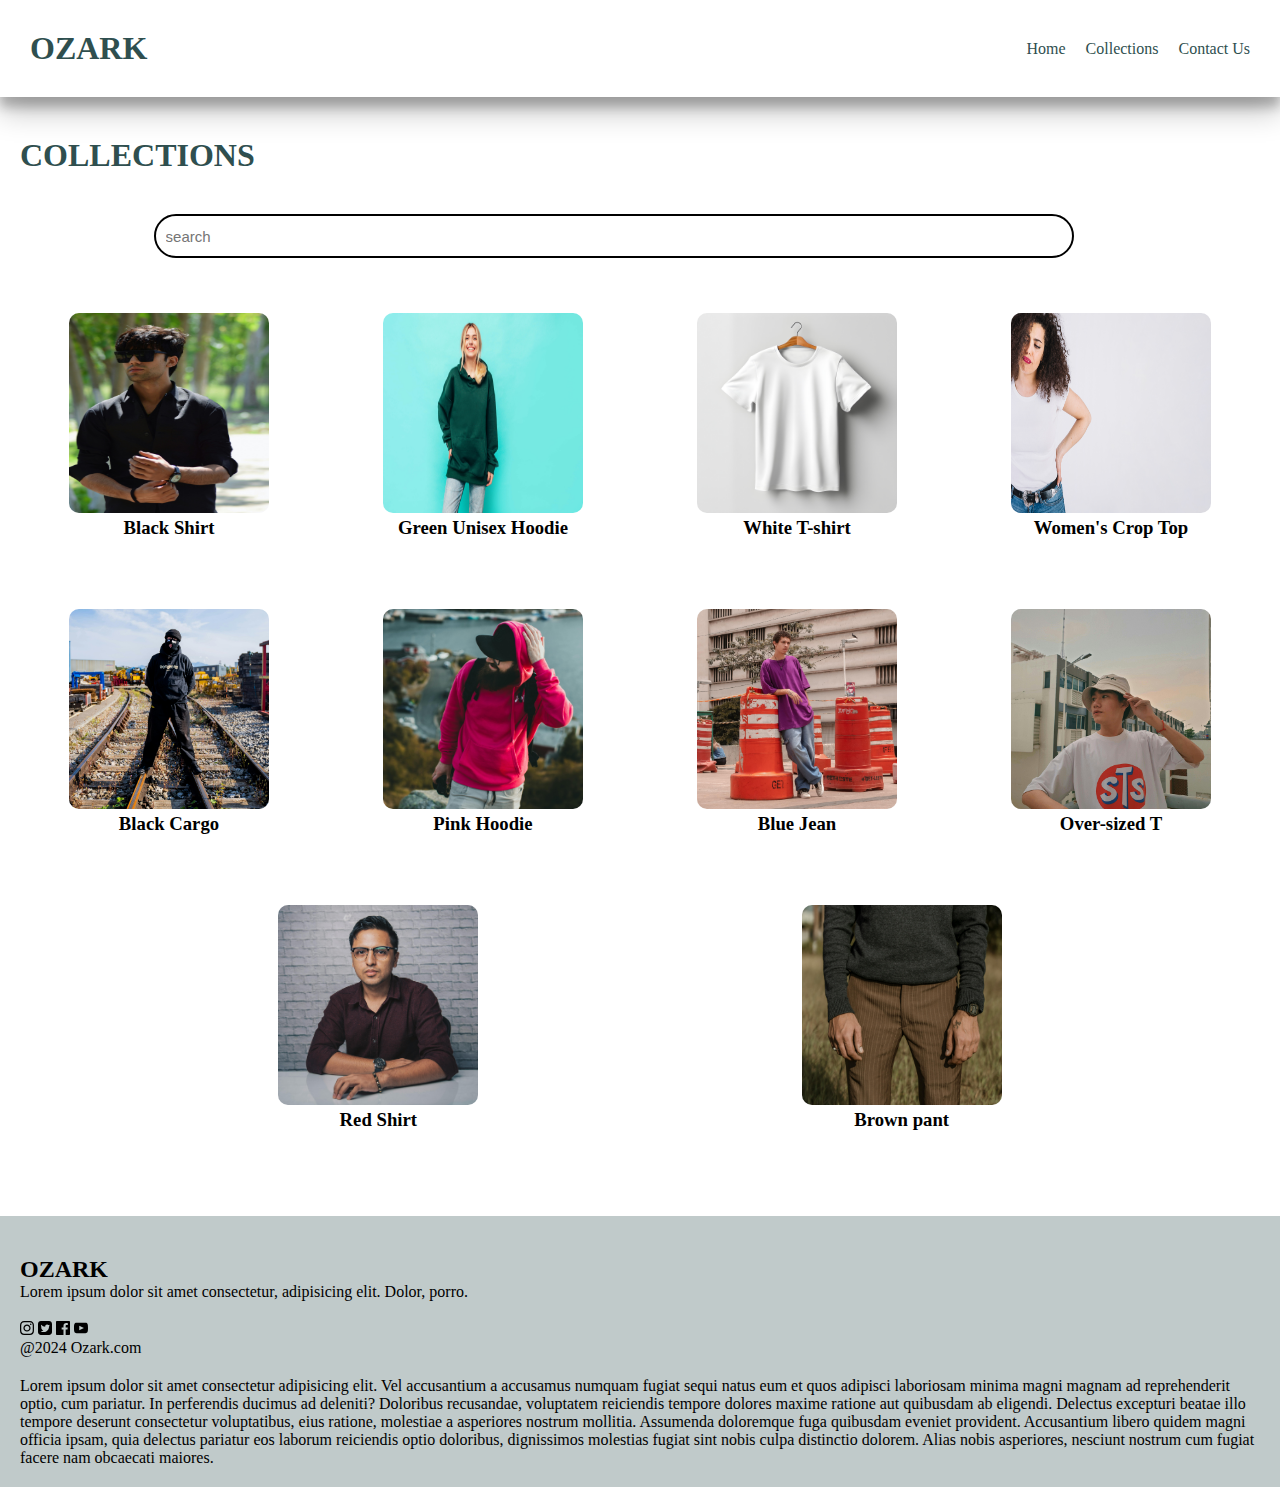
<file: index.html>
<!DOCTYPE html>
<html lang="en">
<head>
    <meta charset="UTF-8">
    <meta name="viewport" content="width=device-width, initial-scale=1.0">
    <link rel="icon" href="./images/logo.jpg" />
    <title>ozark</title>
    <link rel="preconnect" href="https://fonts.googleapis.com">
    <link rel="preconnect" href="https://fonts.gstatic.com" crossorigin>
    <link href="https://fonts.googleapis.com/css2?family=Bruno+Ace+SC&display=swap" rel="stylesheet">
    <link rel="stylesheet" href="styleoz.css">
    <link rel="stylesheet" href="https://cdnjs.cloudflare.com/ajax/libs/font-awesome/6.5.1/css/all.min.css" integrity="sha512-DTOQO9RWCH3ppGqcWaEA1BIZOC6xxalwEsw9c2QQeAIftl+Vegovlnee1c9QX4TctnWMn13TZye+giMm8e2LwA==" crossorigin="anonymous" referrerpolicy="no-referrer" />
</head>
<body>
    <nav class="nav-container">
        <h1 class="title"><a href="">OZARK</a></h1>
        <ul class="side-nav">
            <p><a href="">Home</a></p>
            <p><a href="index.html">Collections</a></p>
            <p><a href="contact.html">Contact Us</a></p>
        </ul>
        <div onclick="clickBar()" class="fa-solid fa-bars" id="bar"></div>
    </nav>
    <div class="left-nav">
        <div onclick="hideBar()" id="xmark"><p class="fa-solid fa-xmark" ></p></div>
        <p class="a"><a href="">Home</a></p>
        <p class="a"><a href="index.html">Collections</a></p>
        <p class="a"><a href="contact.html">Contact Us</a></p>
    </div>
    
    <h1 style="margin-top: 20px; padding: 20px; color: darkslategrey;">COLLECTIONS</h1>
    <div class="searchcontainer">
            <input onkeyup="dltElement()" class="searchbar" type="text" placeholder="search ">
            <i style="cursor: pointer;" id="glassicon" class="fa-solid fa-magnifying-glass"></i>
    </div>
    

    <div class="coll">
    <div class="collarrBoxes">
        <div>
            <img style="width: 200px; height: 200px;" src="./images/balckShirt.jpg">
            <h3>Black Shirt</h3>
        </div>
        <div>
            <img style="width: 200px; height: 200px;" src="./images/greenHoodie.jpg">
            <h3>Green Unisex Hoodie</h3>
        </div>
        <div>
            <img style="width: 200px; height: 200px;" src="./images/whiteTshirt.jpg">
            <h3>White T-shirt</h3>
        </div>
        <div>
            <img style="width: 200px; height: 200px;" src="./images/cropTop.jpg">
            <h3>Women's Crop Top</h3>
        </div>
        <div>
            <img style="width: 200px; height: 200px;" src="./images/blackPant.jpg">
            <h3>Black Cargo</h3>
        </div>
        <div>
            <img style="width: 200px; height: 200px;" src="./images/pinkHood.jpg">
            <h3>Pink Hoodie</h3>
        </div>
        <div>
            <img style="width: 200px; height: 200px;" src="./images/blueJean.jpg">
            <h3>Blue Jean</h3>
        </div>
        <div>
            <img style="width: 200px; height: 200px;" src="./images/oversizedTee.jpg">
            <h3>Over-sized T</h3>
        </div>
        <div>
            <img style="width: 200px; height: 200px;" src="./images/redShirt.jpg">
            <h3>Red Shirt</h3>
        </div>
        <div>
            <img style="width: 200px; height: 200px;" src="./images/brownPant.jpg">
            <h3>Brown pant</h3>
        </div>
    </div>
    </div>

    <div class="collfooter">
        <h2 style="padding-top: 20px;">OZARK</h2>
        <p>Lorem ipsum dolor sit amet consectetur, adipisicing elit. Dolor, porro.</p>
        <p style="padding-top: 20px; cursor: pointer;">
            <svg xmlns="http://www.w3.org/2000/svg" width="14" height="14" viewBox="0 0 24 24"><path d="M12 2.163c3.204 0 3.584.012 4.85.07 3.252.148 4.771 1.691 4.919 4.919.058 1.265.069 1.645.069 4.849 0 3.205-.012 3.584-.069 4.849-.149 3.225-1.664 4.771-4.919 4.919-1.266.058-1.644.07-4.85.07-3.204 0-3.584-.012-4.849-.07-3.26-.149-4.771-1.699-4.919-4.92-.058-1.265-.07-1.644-.07-4.849 0-3.204.013-3.583.07-4.849.149-3.227 1.664-4.771 4.919-4.919 1.266-.057 1.645-.069 4.849-.069zm0-2.163c-3.259 0-3.667.014-4.947.072-4.358.2-6.78 2.618-6.98 6.98-.059 1.281-.073 1.689-.073 4.948 0 3.259.014 3.668.072 4.948.2 4.358 2.618 6.78 6.98 6.98 1.281.058 1.689.072 4.948.072 3.259 0 3.668-.014 4.948-.072 4.354-.2 6.782-2.618 6.979-6.98.059-1.28.073-1.689.073-4.948 0-3.259-.014-3.667-.072-4.947-.196-4.354-2.617-6.78-6.979-6.98-1.281-.059-1.69-.073-4.949-.073zm0 5.838c-3.403 0-6.162 2.759-6.162 6.162s2.759 6.163 6.162 6.163 6.162-2.759 6.162-6.163c0-3.403-2.759-6.162-6.162-6.162zm0 10.162c-2.209 0-4-1.79-4-4 0-2.209 1.791-4 4-4s4 1.791 4 4c0 2.21-1.791 4-4 4zm6.406-11.845c-.796 0-1.441.645-1.441 1.44s.645 1.44 1.441 1.44c.795 0 1.439-.645 1.439-1.44s-.644-1.44-1.439-1.44z"/></svg>
            <svg xmlns="http://www.w3.org/2000/svg" width="14" height="14" viewBox="0 0 24 24"><path d="M19 0h-14c-2.761 0-5 2.239-5 5v14c0 2.761 2.239 5 5 5h14c2.762 0 5-2.239 5-5v-14c0-2.761-2.238-5-5-5zm-.139 9.237c.209 4.617-3.234 9.765-9.33 9.765-1.854 0-3.579-.543-5.032-1.475 1.742.205 3.48-.278 4.86-1.359-1.437-.027-2.649-.976-3.066-2.28.515.098 1.021.069 1.482-.056-1.579-.317-2.668-1.739-2.633-3.26.442.246.949.394 1.486.411-1.461-.977-1.875-2.907-1.016-4.383 1.619 1.986 4.038 3.293 6.766 3.43-.479-2.053 1.08-4.03 3.199-4.03.943 0 1.797.398 2.395 1.037.748-.147 1.451-.42 2.086-.796-.246.767-.766 1.41-1.443 1.816.664-.08 1.297-.256 1.885-.517-.439.656-.996 1.234-1.639 1.697z"/></svg>
            <svg xmlns="http://www.w3.org/2000/svg" width="14" height="14" viewBox="0 0 24 24"><path d="M22.675 0h-21.35c-.732 0-1.325.593-1.325 1.325v21.351c0 .731.593 1.324 1.325 1.324h11.495v-9.294h-3.128v-3.622h3.128v-2.671c0-3.1 1.893-4.788 4.659-4.788 1.325 0 2.463.099 2.795.143v3.24l-1.918.001c-1.504 0-1.795.715-1.795 1.763v2.313h3.587l-.467 3.622h-3.12v9.293h6.116c.73 0 1.323-.593 1.323-1.325v-21.35c0-.732-.593-1.325-1.325-1.325z"/></svg>
            <svg xmlns="http://www.w3.org/2000/svg" width="14" height="14" viewBox="0 0 24 24"><path d="M19.615 3.184c-3.604-.246-11.631-.245-15.23 0-3.897.266-4.356 2.62-4.385 8.816.029 6.185.484 8.549 4.385 8.816 3.6.245 11.626.246 15.23 0 3.897-.266 4.356-2.62 4.385-8.816-.029-6.185-.484-8.549-4.385-8.816zm-10.615 12.816v-8l8 3.993-8 4.007z"/></svg>
        </p>
        <p>@2024 Ozark.com</p>
        <P style="padding-top: 20px;">Lorem ipsum dolor sit amet consectetur adipisicing elit. Vel accusantium a accusamus numquam fugiat sequi natus eum et quos adipisci laboriosam minima magni magnam ad reprehenderit optio, cum pariatur. In perferendis ducimus ad deleniti? Doloribus recusandae, voluptatem reiciendis tempore dolores maxime ratione aut quibusdam ab eligendi. Delectus excepturi beatae illo tempore deserunt consectetur voluptatibus, eius ratione, molestiae a asperiores nostrum mollitia. Assumenda doloremque fuga quibusdam eveniet provident. Accusantium libero quidem magni officia ipsam, quia delectus pariatur eos laborum reiciendis optio doloribus, dignissimos molestias fugiat sint nobis culpa distinctio dolorem. Alias nobis asperiores, nesciunt nostrum cum fugiat facere nam obcaecati maiores.</P>
    </div>
    
    <script src="oz.js"></script>
</body>
</html>
</file>
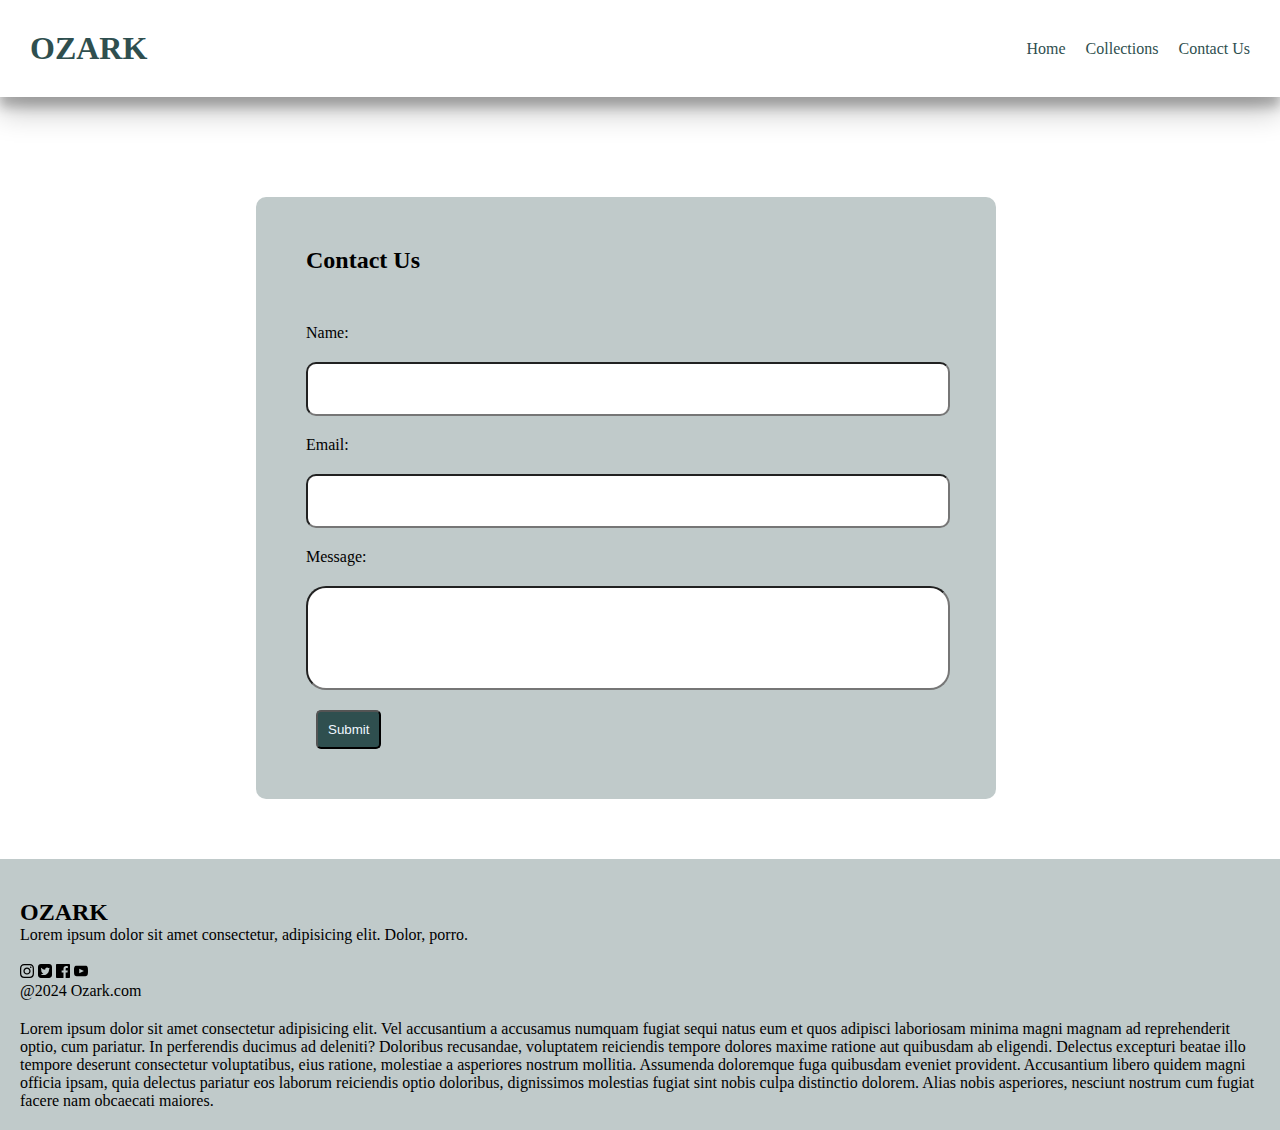
<file: contact.html>
<!DOCTYPE html>
<html lang="en">
<head>
    <meta charset="UTF-8">
    <meta name="viewport" content="width=device-width, initial-scale=1.0">
    <link rel="icon" href="./images/logo.jpg" />
    <title>ozark</title>
    <link rel="preconnect" href="https://fonts.googleapis.com">
    <link rel="preconnect" href="https://fonts.gstatic.com" crossorigin>
    <link href="https://fonts.googleapis.com/css2?family=Bruno+Ace+SC&display=swap" rel="stylesheet">
    <link rel="stylesheet" href="styleoz.css">
    <link rel="stylesheet" href="https://cdnjs.cloudflare.com/ajax/libs/font-awesome/6.5.1/css/all.min.css" integrity="sha512-DTOQO9RWCH3ppGqcWaEA1BIZOC6xxalwEsw9c2QQeAIftl+Vegovlnee1c9QX4TctnWMn13TZye+giMm8e2LwA==" crossorigin="anonymous" referrerpolicy="no-referrer" />
</head>
<body>
    <nav class="nav-container">
        <h1 class="title"><a href="">OZARK</a></h1>
        <ul class="side-nav">
            <p><a href="">Home</a></p>
            <p><a href="index.html">Collections</a></p>
            <p><a href="contact.html">Contact Us</a></p>
        </ul>
        <div onclick="clickBar()" class="fa-solid fa-bars" id="bar"></div>
    </nav>
    <div class="left-nav">
        <div onclick="hideBar()" id="xmark"><p class="fa-solid fa-xmark" ></p></div>
        <p class="a"><a href="">Home</a></p>
        <p class="a"><a href="index.html">Collections</a></p>
        <p class="a"><a href="contact.html">Contact Us</a></p>
    </div>
    
    <div class="contactbox">
        <div>
            <h2 style="margin-bottom: 50px;">Contact Us</h2>
            <p style="margin-bottom: 20px;">Name:</p>
            <input style="margin-bottom: 20px;"type="text">
            <p style="margin-bottom: 20px;">Email:</p>
            <input style="margin-bottom: 20px;" type="email">
            <p style="margin-bottom: 20px;">Message:</p>
            <input style="margin-bottom: 20px; height: 100px; border-radius: 20px;" type="text">
        </div>
        <button>Submit</button>
    </div>

    

    <div class="collfooter">
        <h2 style="padding-top: 20px;">OZARK</h2>
        <p>Lorem ipsum dolor sit amet consectetur, adipisicing elit. Dolor, porro.</p>
        <p style="padding-top: 20px; cursor: pointer;">
            <svg xmlns="http://www.w3.org/2000/svg" width="14" height="14" viewBox="0 0 24 24"><path d="M12 2.163c3.204 0 3.584.012 4.85.07 3.252.148 4.771 1.691 4.919 4.919.058 1.265.069 1.645.069 4.849 0 3.205-.012 3.584-.069 4.849-.149 3.225-1.664 4.771-4.919 4.919-1.266.058-1.644.07-4.85.07-3.204 0-3.584-.012-4.849-.07-3.26-.149-4.771-1.699-4.919-4.92-.058-1.265-.07-1.644-.07-4.849 0-3.204.013-3.583.07-4.849.149-3.227 1.664-4.771 4.919-4.919 1.266-.057 1.645-.069 4.849-.069zm0-2.163c-3.259 0-3.667.014-4.947.072-4.358.2-6.78 2.618-6.98 6.98-.059 1.281-.073 1.689-.073 4.948 0 3.259.014 3.668.072 4.948.2 4.358 2.618 6.78 6.98 6.98 1.281.058 1.689.072 4.948.072 3.259 0 3.668-.014 4.948-.072 4.354-.2 6.782-2.618 6.979-6.98.059-1.28.073-1.689.073-4.948 0-3.259-.014-3.667-.072-4.947-.196-4.354-2.617-6.78-6.979-6.98-1.281-.059-1.69-.073-4.949-.073zm0 5.838c-3.403 0-6.162 2.759-6.162 6.162s2.759 6.163 6.162 6.163 6.162-2.759 6.162-6.163c0-3.403-2.759-6.162-6.162-6.162zm0 10.162c-2.209 0-4-1.79-4-4 0-2.209 1.791-4 4-4s4 1.791 4 4c0 2.21-1.791 4-4 4zm6.406-11.845c-.796 0-1.441.645-1.441 1.44s.645 1.44 1.441 1.44c.795 0 1.439-.645 1.439-1.44s-.644-1.44-1.439-1.44z"/></svg>
            <svg xmlns="http://www.w3.org/2000/svg" width="14" height="14" viewBox="0 0 24 24"><path d="M19 0h-14c-2.761 0-5 2.239-5 5v14c0 2.761 2.239 5 5 5h14c2.762 0 5-2.239 5-5v-14c0-2.761-2.238-5-5-5zm-.139 9.237c.209 4.617-3.234 9.765-9.33 9.765-1.854 0-3.579-.543-5.032-1.475 1.742.205 3.48-.278 4.86-1.359-1.437-.027-2.649-.976-3.066-2.28.515.098 1.021.069 1.482-.056-1.579-.317-2.668-1.739-2.633-3.26.442.246.949.394 1.486.411-1.461-.977-1.875-2.907-1.016-4.383 1.619 1.986 4.038 3.293 6.766 3.43-.479-2.053 1.08-4.03 3.199-4.03.943 0 1.797.398 2.395 1.037.748-.147 1.451-.42 2.086-.796-.246.767-.766 1.41-1.443 1.816.664-.08 1.297-.256 1.885-.517-.439.656-.996 1.234-1.639 1.697z"/></svg>
            <svg xmlns="http://www.w3.org/2000/svg" width="14" height="14" viewBox="0 0 24 24"><path d="M22.675 0h-21.35c-.732 0-1.325.593-1.325 1.325v21.351c0 .731.593 1.324 1.325 1.324h11.495v-9.294h-3.128v-3.622h3.128v-2.671c0-3.1 1.893-4.788 4.659-4.788 1.325 0 2.463.099 2.795.143v3.24l-1.918.001c-1.504 0-1.795.715-1.795 1.763v2.313h3.587l-.467 3.622h-3.12v9.293h6.116c.73 0 1.323-.593 1.323-1.325v-21.35c0-.732-.593-1.325-1.325-1.325z"/></svg>
            <svg xmlns="http://www.w3.org/2000/svg" width="14" height="14" viewBox="0 0 24 24"><path d="M19.615 3.184c-3.604-.246-11.631-.245-15.23 0-3.897.266-4.356 2.62-4.385 8.816.029 6.185.484 8.549 4.385 8.816 3.6.245 11.626.246 15.23 0 3.897-.266 4.356-2.62 4.385-8.816-.029-6.185-.484-8.549-4.385-8.816zm-10.615 12.816v-8l8 3.993-8 4.007z"/></svg>
        </p>
        <p>@2024 Ozark.com</p>
        <P style="padding-top: 20px;">Lorem ipsum dolor sit amet consectetur adipisicing elit. Vel accusantium a accusamus numquam fugiat sequi natus eum et quos adipisci laboriosam minima magni magnam ad reprehenderit optio, cum pariatur. In perferendis ducimus ad deleniti? Doloribus recusandae, voluptatem reiciendis tempore dolores maxime ratione aut quibusdam ab eligendi. Delectus excepturi beatae illo tempore deserunt consectetur voluptatibus, eius ratione, molestiae a asperiores nostrum mollitia. Assumenda doloremque fuga quibusdam eveniet provident. Accusantium libero quidem magni officia ipsam, quia delectus pariatur eos laborum reiciendis optio doloribus, dignissimos molestias fugiat sint nobis culpa distinctio dolorem. Alias nobis asperiores, nesciunt nostrum cum fugiat facere nam obcaecati maiores.</P>
    </div>
    <script src="oz.js"></script>
</body>
</html>
</file>
<file: styleoz.css>
*{
    margin: 0px;
    padding: 0px;
}
body{
    .bruno-ace sc-regular {
        font-family: "Bruno Ace SC", sans-serif;
        font-weight: 400;
        font-style: normal;
      }      
}
.title a{
    text-decoration: none;
    color: darkslategrey;
}
.title{
    margin: 30px;
    font-size: xx-large;
    cursor: pointer;
}
.nav-container{
    display: flex;
    align-items: center;
    justify-content: space-between;
    box-shadow: rgba(0, 0, 0, 0.25) 0px 14px 28px, rgba(0, 0, 0, 0.22) 0px 10px 10px;
}
.side-nav{
    margin-right: 30px;
    display: flex;
    column-gap: 20px;
}

.side-nav a{
    text-decoration: none;
    color: darkslategrey;
}

.side-nav a:hover{
    text-decoration: underline;
}
#bar{
    display: none;
    margin-right: 30px;
    cursor: pointer;
}
.left-nav{
    left: -50%;
    position: fixed;
    width: 50%;
    height: 100%;
    background-color: darkslategrey;
    align-items: center;
    margin-bottom: 10px;
    top: 0%;
    transition: 1s;
    z-index: 1;
}

.left-nav a{
    text-decoration: none;
    color: aliceblue;
    margin: 10px;
    display: flex;
}
.a{
    margin-bottom: 20px;
}
#xmark{
    text-align: right;
    color: aliceblue;
    margin-top: 10px;
    margin-right: 10px;
    cursor: pointer;
}

.mid-section{
    padding: 50px;
    display: flex;
    justify-content: space-between;
    align-items: center;
}

.divulla{
    margin: 10px;
}
#shpnowBtn{
    padding: 10px;
    background-color: darkslategrey;
    color: white;
    cursor: pointer;
    transition: transform 0.3s ease; /* Add smooth transition */
    display: inline-block;
}
#shpnowBtn:hover{
    transform: scale(1.2); /* Increase scale to zoom in */
    box-shadow: rgba(0, 0, 0, 0.35) 0px 5px 15px;
}
.mid2{
    display: flex;
    justify-content: space-between;
    align-items: center;
    padding: 5px;
}
.mid2 h1{
    width: 300px;
    margin-left: 10px;
}
.mid2 p{
    padding-right: 10px;
    font-size: large;
    display: flex;
    flex-wrap: wrap;
}
.boxes{
    margin: 15px;
    display: flex;
    justify-content: space-between;
}
.boxes div{
    width: 30%;
    background-color:rgba(47, 79, 79, 0.3);
    padding: 10px;
    margin-top: 5px;
}
.newArr{
    padding: 15px;
}
.arrBoxes{
    flex-wrap: wrap;
    margin-top: 10px;
    padding: 10px;
    display: flex;
    justify-content: space-between;
}
.arrBoxes div{
    cursor: pointer;
    position: relative;
}

.arrBoxes div:hover{
    transform: scale(1.2); /* Increase scale to zoom in */
    transition: transform 0.3s ease; /* Add smooth transition */
    box-shadow: rgba(0, 0, 0, 0.35) 0px 5px 15px;
}

.arrBoxes div:hover button{
    display: block;
}
.arrBoxes button{
    padding: 10px;
    border-radius: 10px;
    border: none;
    background-color: rgba(52, 75, 75, 0.9);
    position: absolute;
    right: 25%;
    bottom: 10%;
    display: none;
    cursor: pointer;
}
.footer{
    text-align: center;
    padding-top: 50px;
    margin: 10px;
}
.emailinput{
    width: 70%;
    border-radius: 2px;
    border: solid black 2px;
    align-items: center;
}

.sbsBtn{
    border-radius: 10px;
    padding: 10px;
    background-color: darkslategrey;
    color: white;
    cursor: pointer;
    transition: transform 0.3s ease; /* Add smooth transition */
    display: inline-block;
}
.sbsBtn:hover{
    transform: scale(1.2); /* Increase scale to zoom in */
    box-shadow: rgba(0, 0, 0, 0.35) 0px 5px 15px;
}
.footer2{
    margin-top: 100px;
    padding: 20px;
    background-color: rgba(47, 79, 79, 0.3);
    height: 100%;
}
.collfooter{
    margin-top: 60px;
    padding: 20px;
    background-color: rgba(47, 79, 79, 0.3);
    height: 100%;
}



.searchcontainer{

    text-align: center;
    position: relative;
    margin-left: 12%;
    margin-top: 20px;
    border-radius: 30px;
    border: solid black 2px;
    width: 70%;
    display: flex;
    justify-content: space-between;
    padding: 10px;
    align-items: center;
}
.searchbar{
    width: 100%;
    height: 20px;
    align-items: center;
    font-size: 15px;
    border: none;
    outline: none;
}


.collarrBoxes{
    gap: 70px;
    flex-wrap: wrap;
    margin-top: 10px;
    padding: 10px;
    display: flex;
    justify-content: space-evenly;
}
.collarrBoxes div{
    cursor: pointer;
    position: relative;
    text-align: center;
}
.collarrBoxes h3{
    z-index: 1;
    text-align: center;
}

.collarrBoxes div img:hover{
    transform: scale(1.2); 
    transition: transform 0.3s ease; 
    box-shadow: rgba(0, 0, 0, 0.35) 0px 5px 15px;
}

.collarrBoxes div img{
    border-radius: 10px;
}

.coll{
    margin-top: 20px;
    padding: 15px;
}
/* .collarrBoxes img{
    justify-content: center;
} */


.contactbox{
    margin-left: 20%;
    margin-right: 20%;
    width: 50%;
    background-color:  rgba(47, 79, 79, 0.3);
    margin-top: 100px;
    padding: 50px;
    border-radius: 10px;
}

.contactbox input{
    font-size: 20px;
    height: 50px;
    width: 100%;
    border-radius: 10px;
}

.contactbox button{
    background-color:  darkslategrey;
    border-radius: 5px;
    padding: 10px;
    margin-left: 10px;
    color: aliceblue;
}




@media screen and (max-width:700px) {
    #bar{
        display: block;
    }
    .side-nav{
        display: none;
    }
    .img{
        display: none;
    }
    .boxes{
        display: block;
    }
    .boxes div{
        width: 93%;
        background-color:rgba(47, 79, 79, 0.3);
        padding: 10px;
        margin: 10px;
    }
    .mid2{
        display: block;
    }
    .mid2 p{
        font-size: large;
        padding-left: 20px;
    }
    .mid2 h1{
        padding: 10px;
    }
    
}
</file>
